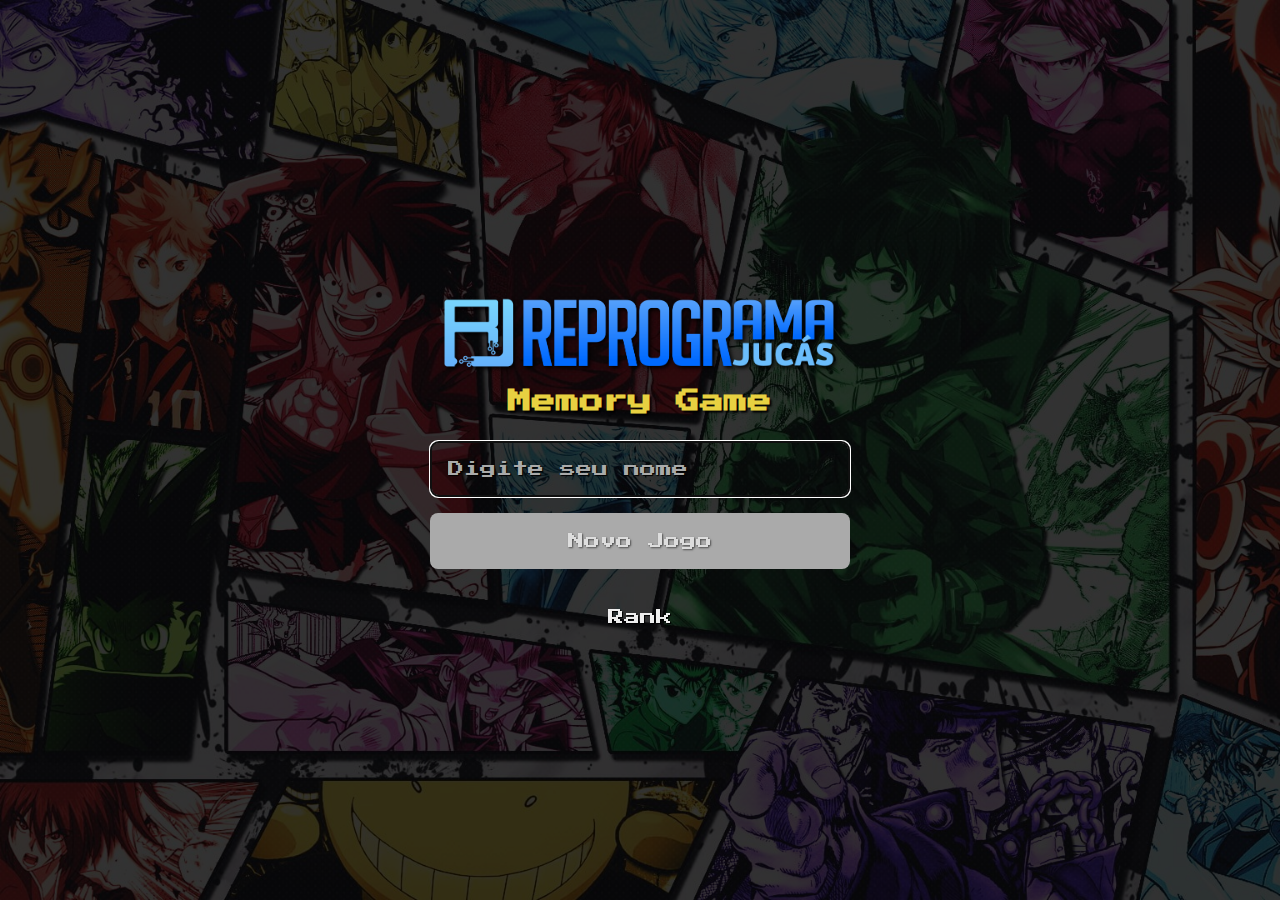
<file: index.html>
<!DOCTYPE html>
<html lang="pt-BR">
  <head>
    <meta charset="UTF-8" />
    <meta name="viewport" content="width=device-width, initial-scale=1.0" />
    <meta name="description" content="Jogo da memória com imagens de animes" />
    <meta name="author" content="Jorge Alysson de Araújo Oliveira" />
    <meta name="creator" content="Reprograma Jucás" />
    <link rel="shortcut icon" href="./images/logo-rj.png" type="image/x-icon" />
    <link rel="preconnect" href="https://fonts.googleapis.com" />
    <link rel="preconnect" href="https://fonts.gstatic.com" crossorigin />
    <link
      href="https://fonts.googleapis.com/css2?family=Press+Start+2P&display=swap"
      rel="stylesheet"
    />
    <title>Memory Game</title>
    <link rel="stylesheet" href="./styles/newGame.css" />
    <script src="./scripts/newGame.js" defer></script>
  </head>
  <body>
    <div class="container">
      <form class="newGameForm">
        <header class="newGameHeader">
          <a href="https://emanuelquintino.github.io/Page-WDC/">
            <img src="./images/logo-reprograma-jucas.png" alt="Logo do site."/>
          </a>
          <h1>Memory Game</h1>
        </header>

        <main>
          <input type="text" placeholder="Digite seu nome" class="inputName" autofocus />
          <button type="submit" class="newGameButton" disabled>Novo Jogo</button>
        </main>

        <footer>
          <button type="button" class="buttonRank">Rank</button>
        </footer>
      </form>
    </div>
  </body>
</html>
</file>
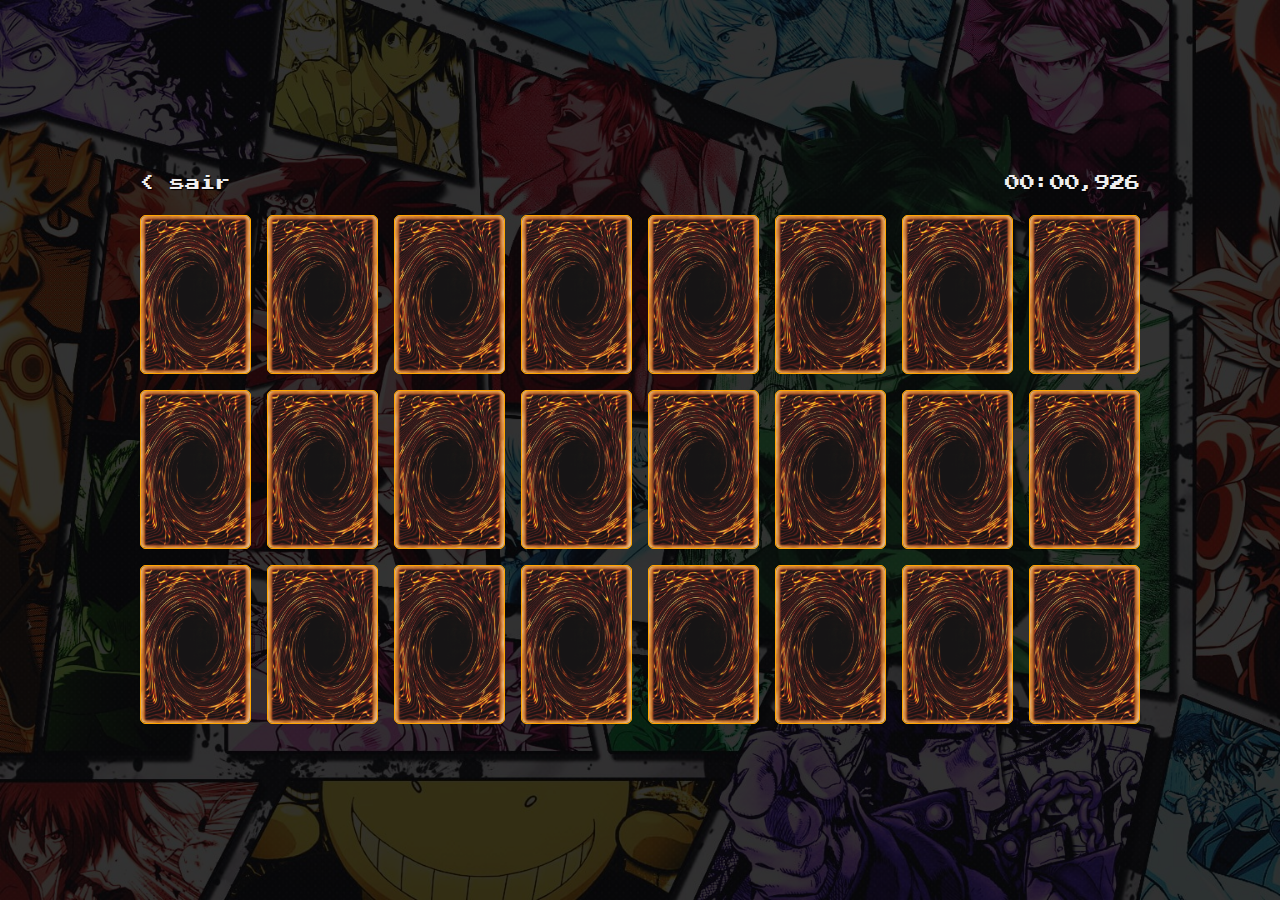
<file: pages/cards.html>
<!DOCTYPE html>
<html lang="pt-BR">
  <head>
    <meta charset="UTF-8" />
    <meta name="viewport" content="width=device-width, initial-scale=1.0" />
    <meta name="description" content="Jogo da memória com imagens de animes" />
    <meta name="author" content="Jorge Alysson de Araújo Oliveira" />
    <meta name="creator" content="Reprograma Jucás" />
    <link rel="shortcut icon" href="../images/logo-rj.png" type="image/x-icon" />
    <link rel="preconnect" href="https://fonts.googleapis.com" />
    <link rel="preconnect" href="https://fonts.gstatic.com" crossorigin />
    <link
      href="https://fonts.googleapis.com/css2?family=Press+Start+2P&display=swap"
      rel="stylesheet"
    />
    <title>Memory Game</title>
    <link rel="stylesheet" href="../styles/cards.css" />
    <script src="../scripts/cards.js" defer></script>
  </head>
  <body>
    <div class="container">
      <main>
        <aside>
          <button class="backButton">&lt; sair</button>
          <div class="dataPlayer">
            <span class="playerName"></span>
            <span class="timer">00:00</span>
          </div>
        </aside>

        <div class="gridCards">
          <div class="card" name="">
            <div class="front">
              <img src="../images/card_6.jpg" alt="">
            </div>
            <div class="back">
              <img src="../images/yugioh-card-back.png" alt="">
            </div>
          </div>
        </div>
      </main>
    </div>
  </body>
</html>
</file>
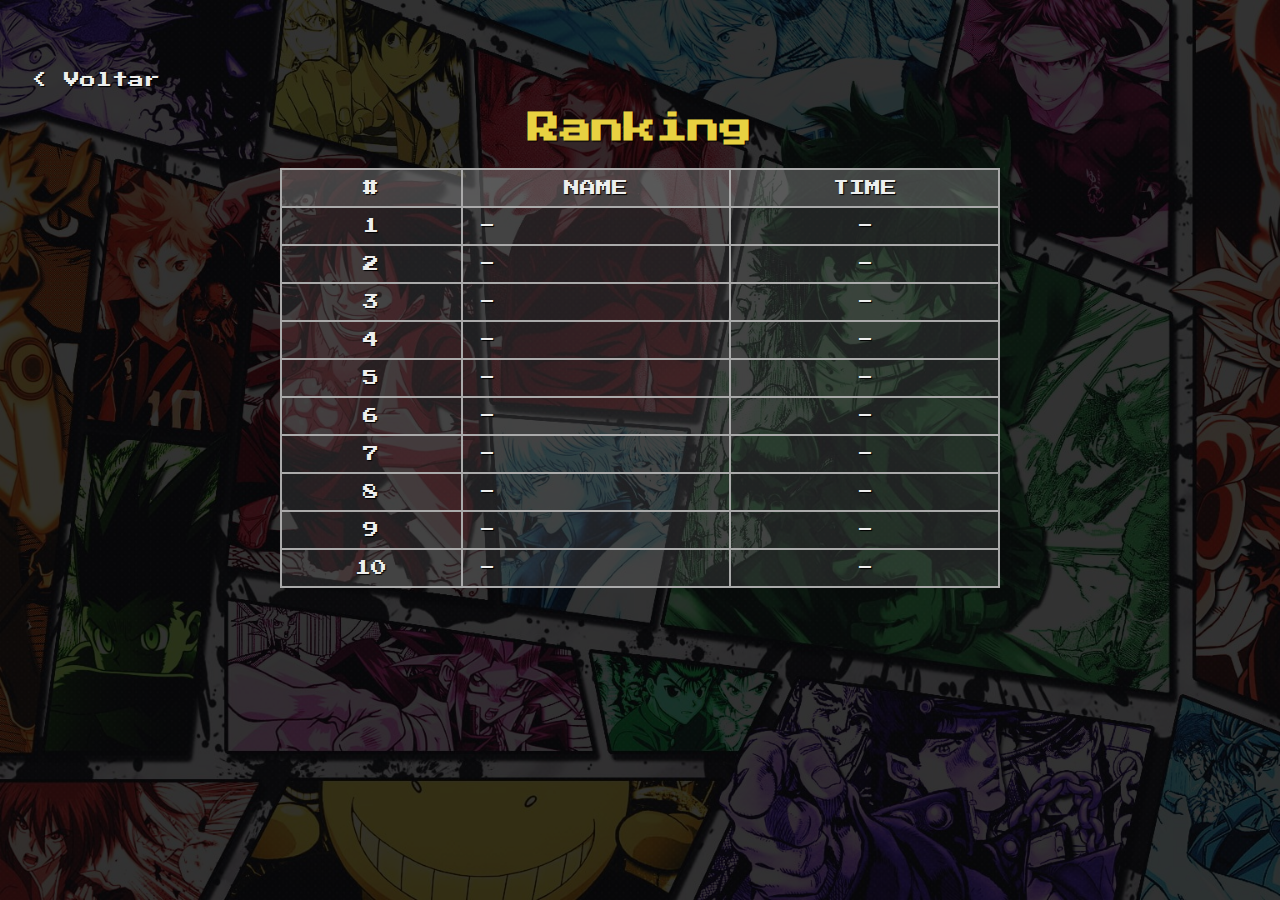
<file: pages/rank.html>
<!DOCTYPE html>
<html lang="pt-BR">
  <head>
    <meta charset="UTF-8" />
    <meta name="viewport" content="width=device-width, initial-scale=1.0" />
    <meta name="description" content="Jogo da memória com imagens de animes" />
    <meta name="author" content="Jorge Alysson de Araújo Oliveira" />
    <meta name="creator" content="Reprograma Jucás" />
    <link rel="shortcut icon" href="../images/logo-rj.png" type="image/x-icon" />
    <link rel="preconnect" href="https://fonts.googleapis.com" />
    <link rel="preconnect" href="https://fonts.gstatic.com" crossorigin />
    <link
      href="https://fonts.googleapis.com/css2?family=Press+Start+2P&display=swap"
      rel="stylesheet"
    />
    <title>Memory Game</title>
    <link rel="stylesheet" href="../styles/rank.css" />
    <script src="../scripts/rank.js" defer></script>
  </head>
  <body>
    <div class="container">
      <aside>
        <button class="backButton">&lt; Voltar</button>
      </aside>
      <main>
        <h1>Ranking</h1>
        <table class="tableRank">
          <thead>
            <tr>
              <th>#</th>
              <th>NAME</th>
              <th>TIME</th>
            </tr>
          </thead>
          <tbody>
            <tr>
              <td>01</td>
              <td>Jorge</td>
              <td>00:00</td>
            </tr>
          </tbody>
        </table>
      </main>
    </div>
  </body>
</html>
</file>
<file: styles/newGame.css>
@import url(./reset.css);

.newGameForm {
  height: 100vh;
  max-width: 42rem;
  margin: 0 auto;
  border-radius: 0.8rem;
  display: grid;
  place-content: center;
}

.newGameHeader {
  display: flex;
  flex-direction: column;
  align-items: center;
  justify-content: center;
  margin-bottom: 2.8rem;
}

.newGameHeader img {
  margin-top: 2.4rem;
  width: 100%;
  filter: drop-shadow(2px 2px 2px black);
}

.newGameHeader h1 {
  font-size: clamp(2rem, 6vw, 2.4rem);
  white-space: nowrap;
  text-align: center;
  color: #e8d141;
  margin-top: 0.8rem;
  text-shadow: 2px 2px 2px black;
}

.inputName {
  font-size: 1.6rem;
  border: solid 2px #aaa;
  border-radius: 8px;
  padding: 1.6rem;
  width: 100%;
  height: 5.6rem;
}

.inputName::placeholder {
  color: #aaa;
}

.newGameButton {
  font-size: 1.6rem;
  background: linear-gradient(200deg, #056cf2, #2793f2);
  border-radius: 8px;
  padding: 1.6rem;
  width: 100%;
  height: 5.6rem;
  text-shadow: 1px 1px 2px #0008;
  margin-top: 1.6rem;
  transition: filter 200ms;
}

.newGameButton:hover {
  cursor: pointer;
  filter: brightness(1.1);
}

.newGameButton:disabled {
  background: #aaa;
  color: #ddd;
  cursor: not-allowed;
  filter: none;
}

.buttonRank {
  font-size: 1.6rem;
  margin: 2.4rem auto 0;
  display: block;
  padding: 1.6rem;
  border-radius: 0.8rem;
}

.buttonRank:hover {
  cursor: pointer;
  text-decoration: underline;
}
</file>
<file: styles/cards.css>
@import url(./reset.css);

main {
	max-width: 42rem;
	min-height: 100vh;
	margin: 0 auto;
	display: flex;
	flex-direction: column;
	align-items: center;
	justify-content: center;
}

aside {
	width: 100%;
	display: flex;
	align-items: center;
	justify-content: space-between;
}

aside,
aside button {
	font-size: clamp(0.8rem, 1.2vw, 1.6rem);
}

.gridCards {
	display: grid;
	width: 100%;
	height: 100%;
	grid-template-columns: repeat(4, 1fr);
	gap: 1rem;
	margin-top: 2rem;
	perspective: 100rem;
}

.card {
	width: 100%;
	aspect-ratio: 3/4.3;
	border-radius: 0.6rem;
	position: relative;
	transition: transform 500ms, filter 200ms;
	transform-style: preserve-3d;
}

.card:hover {
	cursor: pointer;
}

.flipCard {
	transform: rotateY(180deg);
}

.card div {
	width: 100%;
	height: 100%;
	position: absolute;
}

.card div img {
	width: 100%;
	height: 100%;
	object-fit: cover;
	border: solid 1.5px orange;
	border-radius: 0.6rem;
	transition: filter 300ms, opacity 300ms;
}

.front {
	transform: rotateY(180deg);
}

.back {
	backface-visibility: hidden;
	transform: rotateY(0deg);
}

.disabledCard img {
	filter: saturate(0.1);
}

@media (min-width: 768px) {
	main {
		max-width: 100rem;
	}

	.gridCards {
		grid-template-columns: repeat(8, 1fr);
		gap: 1.6rem;
		margin-top: 2.4rem;
	}
}
</file>
<file: styles/rank.css>
@import url(reset.css);

aside .backButton {
	margin-top: 7.2rem;
	font-size: clamp(1rem, 2.5vw, 1.6rem);
}

main {
	max-width: 72rem;
	margin: 0 auto;
}

h1 {
	font-size: clamp(2.4rem, 4.5vw, 3.2rem);
	text-align: center;
	color: #e8d141;
	margin-top: 7.2rem;
}

table {
	width: 100%;
	margin: 4.2rem auto 0;
	border-collapse: collapse;
	font-size: clamp(0.8rem, 2.5vw, 1.6rem);
}

th,
td {
	border: 2px solid #aaa;
	padding: 1rem 1.6rem;
	font-weight: 500;
}

thead {
	background-color: #8887;
}

tbody {
	background-color: #8883;
}

tr {
	transition: background 0.1s;
}

tr:hover {
	background: #8888;
	color: #e8d141;
}

td:nth-child(odd) {
	text-align: center;
}

@media (min-width: 768px) {
	aside.backButton {
		margin-top: 3.2rem;
	}
	h1,
	table {
		margin-top: 2.4rem;
	}
}
</file>
